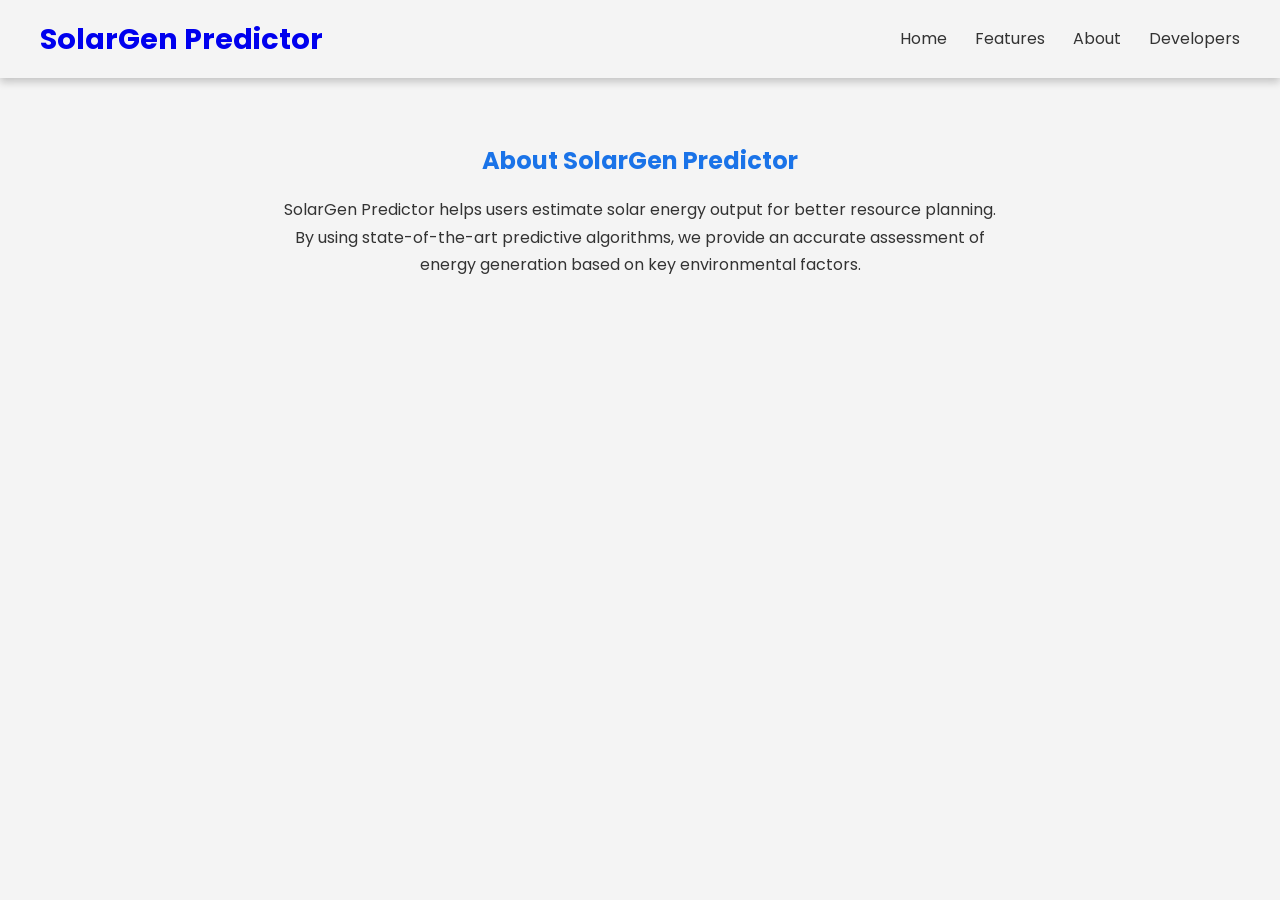
<file: templates/about.html>
<!DOCTYPE html>
<html lang="en">
<head>
    <meta charset="UTF-8">
    <meta name="viewport" content="width=device-width, initial-scale=1.0">
    <title>About - SolarGen Predictor</title>
    <link rel="stylesheet" href="../static/style.css">
</head>
<body>
    <nav class="navbar">
        <div class="navbar-container">
            <a style=" text-decoration: none;" href="/" class="logo">SolarGen Predictor</a>
            <div class="navbar-links">
                <a href="/">Home</a>
                <a href="/features">Features</a>
                <a href="/about" class="active">About</a>
                <a href="/developers">Developers</a>
                
            </div>
        </div>
    </nav>

    <section class="about">
        <h1>About SolarGen Predictor</h1>
        <p>SolarGen Predictor helps users estimate solar energy output for better resource planning.</p>
        <p>By using state-of-the-art predictive algorithms, we provide an accurate assessment of energy generation based on key environmental factors.</p>
    </section>
</body>
</html>
</file>
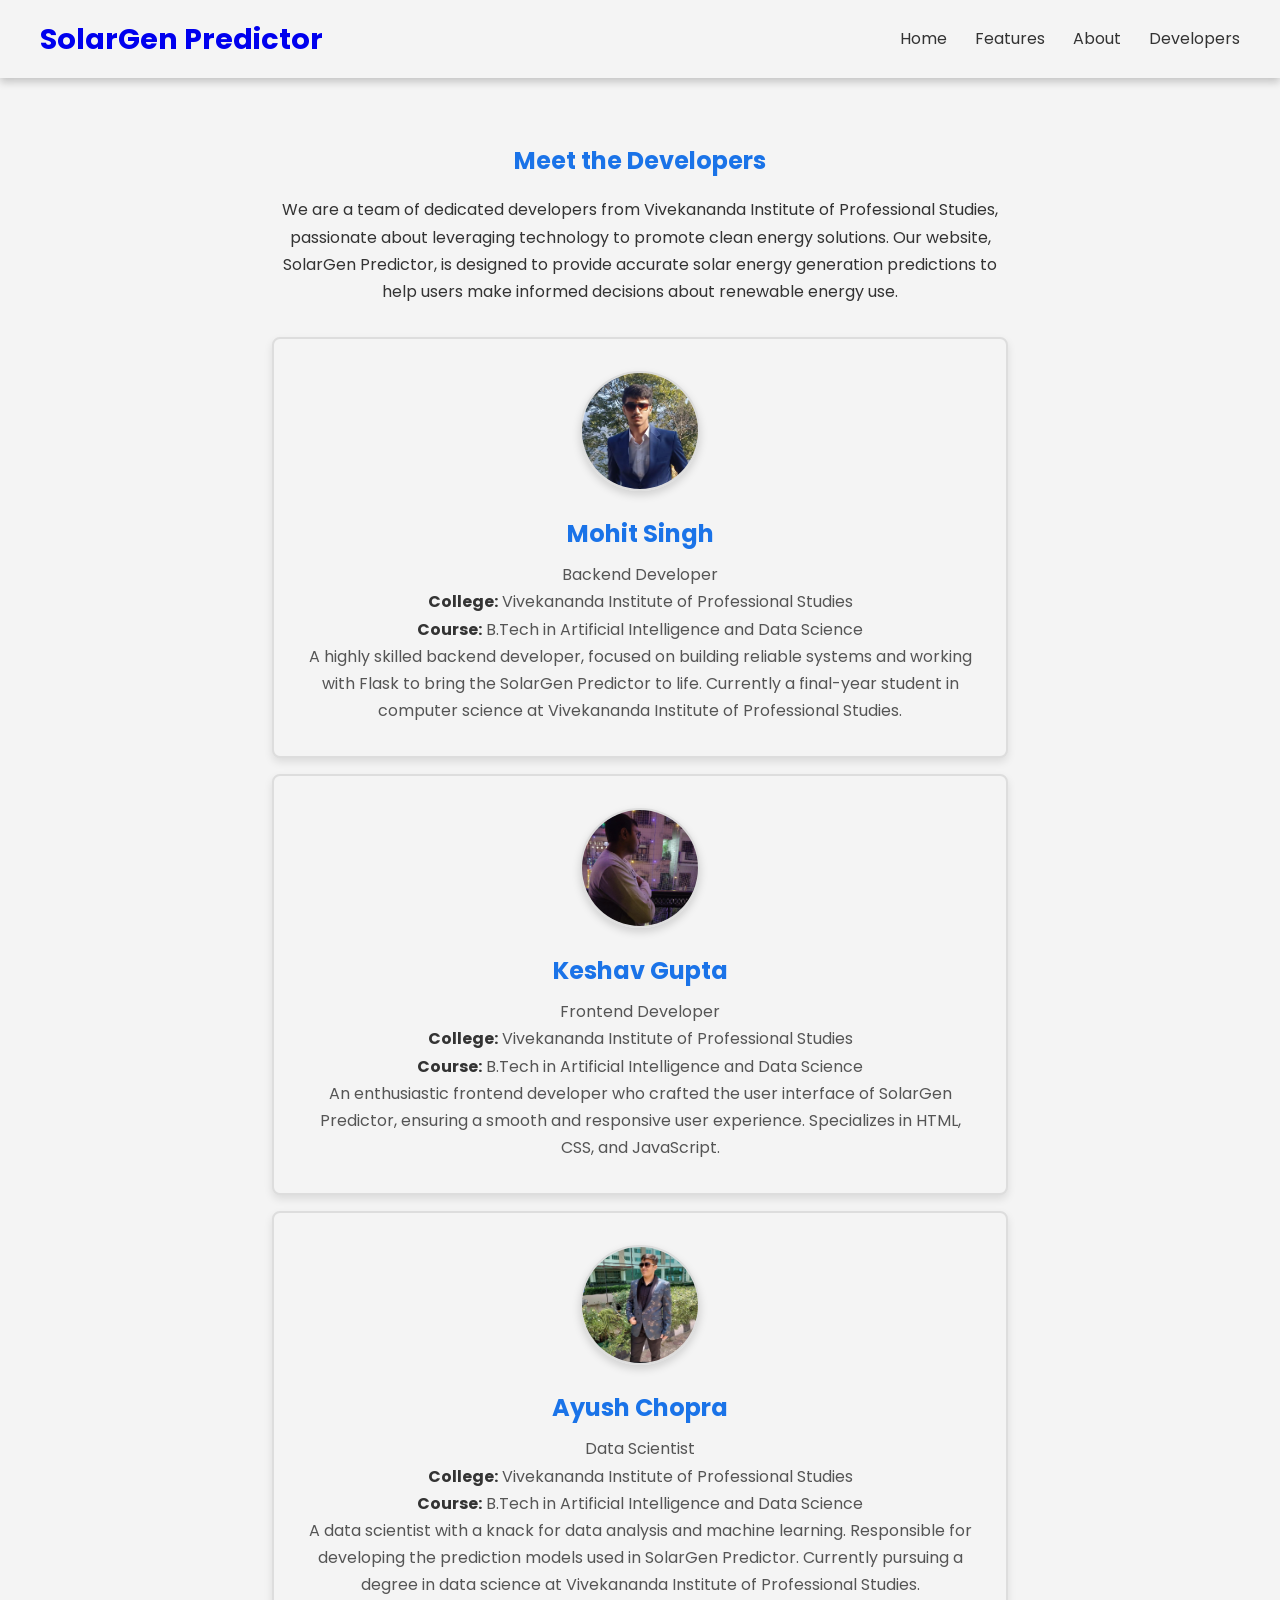
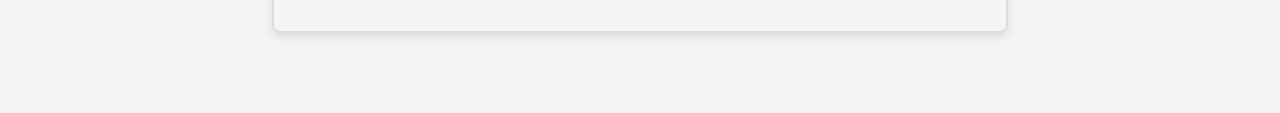
<file: templates/developers.html>
<!DOCTYPE html>
<html lang="en">
<head>
    <meta charset="UTF-8">
    <meta name="viewport" content="width=device-width, initial-scale=1.0">
    <title>About the Developers - SolarGen Predictor</title>
    <link rel="stylesheet" href="../static/style.css">
</head>
<body>
    <nav class="navbar">
        <div class="navbar-container">
            <a style="text-decoration: none;" href="/" class="logo">SolarGen Predictor</a>
            <div class="navbar-links">
                <a href="/">Home</a>
                <a href="/features">Features</a>
                <a href="/about" class="active">About</a>
                <a href="/developers">Developers</a>
            </div>
        </div>
    </nav>

    <section class="about">
        <h1>Meet the Developers</h1>
        <p>We are a team of dedicated developers from Vivekananda Institute of Professional Studies, passionate about leveraging technology to promote clean energy solutions. Our website, SolarGen Predictor, is designed to provide accurate solar energy generation predictions to help users make informed decisions about renewable energy use.</p>

        <div class="developer-profiles">
            <div class="developer">
                <img src="../static/mohit.jpg" alt="Developer 1" class="developer-photo">
                <h2>Mohit Singh</h2>
                <p>Backend Developer</p>
                <p><strong>College:</strong> Vivekananda Institute of Professional Studies</p>
                <p><strong>Course:</strong> B.Tech in Artificial Intelligence and Data Science</p>
                <p>A highly skilled backend developer, focused on building reliable systems and working with Flask to bring the SolarGen Predictor to life. Currently a final-year student in computer science at Vivekananda Institute of Professional Studies.</p>
            </div>
            <div class="developer">
                <img src="../static/keshav.jpg" alt="Developer 2" class="developer-photo">
                <h2>Keshav Gupta</h2>
                <p>Frontend Developer</p>
                <p><strong>College:</strong> Vivekananda Institute of Professional Studies</p>
                <p><strong>Course:</strong>  B.Tech in Artificial Intelligence and Data Science</p>
                <p>An enthusiastic frontend developer who crafted the user interface of SolarGen Predictor, ensuring a smooth and responsive user experience. Specializes in HTML, CSS, and JavaScript.</p>
            </div>
            <div class="developer">
                <img src="../static/ayush.jpg" alt="Developer 3" class="developer-photo">
                <h2>Ayush Chopra</h2>
                <p>Data Scientist</p>
                <p><strong>College:</strong> Vivekananda Institute of Professional Studies</p>
                <p><strong>Course:</strong> B.Tech in Artificial Intelligence and Data Science</p>
                <p>A data scientist with a knack for data analysis and machine learning. Responsible for developing the prediction models used in SolarGen Predictor. Currently pursuing a degree in data science at Vivekananda Institute of Professional Studies.</p>
            </div>
        </div>
    </section>
</body>
</html>
</file>
<file: static/style.css>
@import url('https://fonts.googleapis.com/css2?family=Poppins:ital,wght@0,100;0,200;0,300;0,400;0,500;0,600;0,700;0,800;0,900;1,100;1,200;1,300;1,400;1,500;1,600;1,700;1,800;1,900&display=swap');
*,
*::before,
*::after {
    box-sizing: border-box;
    margin: 0;
    padding: 0;
}

body {
    font-family: 'Poppins', 'Times New Roman', Times, serif;
    line-height: 1.6;
    color: #333;
    background-color: #f4f4f4;
}

/* Navbar Styles */
.navbar {
    text-decoration: none;
    background-color: #f4f4f4;
    color: #333;
    padding: 1rem 2rem;
    box-shadow: 0 4px 8px rgba(0, 0, 0, 0.2);
    display: flex;
    align-items: center;
    justify-content: space-between;
}

.navbar-container {
    text-decoration: none;
    color: #fff;
    max-width: 1200px;
    width: 100%;
    margin: 0 auto;
    display: flex;
    align-items: center;
    justify-content: space-between;
}

.navbar-links a {
    color: #333;
    margin-left: 1.5rem;
    font-size: 1rem;
    text-decoration: none;
    transition: color 0.3s;
}

.navbar-links a:hover {
    color: #ffd700;
}

.navbar .logo {
    font-size: 1.8rem;
    font-weight: bold;
}

/* Hero Section */
.hero {
    background: linear-gradient(135deg, #1a73e8, #ffd700);
    color: white;
    min-height: 70vh;
    padding: 3rem 2rem;
    text-align: center;
    display: flex;
    justify-content: center;
    align-items: center;

}

.hero-content h1 {
    font-size: 2.5rem;
    margin-bottom: 1rem;
}

.hero-content p {
    font-size: 1.2rem;
}

/* Form Container */
.form-container {
    background: linear-gradient(135deg, #1a73e8, #ffd700);
    margin: 3rem auto;
    padding: 2rem;
    border-radius: 8px;
    box-shadow: 0 4px 12px rgba(0, 0, 0, 0.15);
    max-width: 600px;
}

.form-container h2 {
    color: #fff;
    margin-bottom: 1.5rem;
}

.form-container label {
    font-size: 1rem;
    color: #fff;
    margin-bottom: 0.5rem;
    display: block;
}

.form-container input[type="number"],
.form-container input[type="text"],
.form-container input[type="email"],
.form-container textarea {
    width: 100%;
    padding: 0.75rem;
    margin: 0.5rem 0 1rem;
    border: 1px solid #ddd;
    border-radius: 5px;
    transition: all 0.3s;
}

.form-container input[type="number"]:focus,
.form-container input[type="text"]:focus,
.form-container input[type="email"]:focus,
.form-container textarea:focus {
    border-color: #1a73e8;
    box-shadow: 0 0 5px rgba(26, 115, 232, 0.3);
}

.form-container input[type="submit"] {
    background: #1a73e8;
    color: #fff;
    padding: 0.75rem 1.5rem;
    border: none;
    border-radius: 5px;
    font-size: 1rem;
    cursor: pointer;
    transition: background 0.3s;
}

.form-container input[type="submit"]:hover {
    background: #165bb2;
}

/* Result Display */
.result {
    text-align: center;
    margin-top: 2rem;
    font-size: 1.5rem;
    color: #fff;
}

/* Features Section */
.features {
    background: #fff;
    padding: 2rem;
    max-width: 1000px;
    margin: 2rem auto;
    box-shadow: 0 2px 8px rgba(0, 0, 0, 0.1);
    border-radius: 8px;
}

.features h1 {
    color: #1a73e8;
    text-align: center;
    margin-bottom: 1.5rem;
}

.features ul {
    list-style: none;
    padding: 0;
    margin: 0;
}

.features li {
    background: #f4f4f4;
    padding: 1rem;
    border-radius: 5px;
    margin-bottom: 1rem;
    transition: background 0.3s;
}

.features li:hover {
    background: #e9f3ff;
}

/* About Section */
.about {
    text-align: center;
    padding: 2rem;
    color: #333;
    max-width: 800px;
    margin: 2rem auto;
}

.about h1 {
    color: #1a73e8;
    margin-bottom: 1rem;
}

.about p {
    line-height: 1.7;
}

/* Contact Section */
.contact {
    padding: 2rem;
    max-width: 600px;
    margin: 2rem auto;
    background: #fff;
    border-radius: 8px;
    box-shadow: 0 2px 8px rgba(0, 0, 0, 0.1);
}

.contact form label {
    font-size: 1rem;
    color: #555;
    display: block;
    margin-bottom: 0.5rem;
}

.contact form input,
.contact form textarea {
    width: 100%;
    padding: 0.75rem;
    margin-bottom: 1rem;
    border: 1px solid #ddd;
    border-radius: 5px;
}

.contact form button {
    background: #1a73e8;
    color: #fff;
    padding: 0.75rem 1.5rem;
    border: none;
    border-radius: 5px;
    font-size: 1rem;
    cursor: pointer;
}

.contact form button:hover {
    background: #165bb2;
}

/* Predictions History */
.history {
    padding: 2rem;
    max-width: 800px;
    margin: 2rem auto;
}

.history table {
    width: 100%;
    border-collapse: collapse;
    box-shadow: 0 4px 8px rgba(0, 0, 0, 0.1);
}

.history th,
.history td {
    padding: 1rem;
    border: 1px solid #ddd;
    text-align: left;
}

.history th {
    background: #1a73e8;
    color: #fff;
}

.history tr:nth-child(even) {
    background: #f4f4f4;
}

/* Footer */
.footer {
    background: #1a73e8;
    color: #fff;
    text-align: center;
    padding: 1rem;
}

/* Responsive Design */
@media (max-width: 768px) {
    .navbar-container {
        flex-direction: column;
    }

    .navbar-links {
        margin-top: 1rem;
        display: flex;
        flex-direction: column;
    }

    .form-container,
    .features,
    .about,
    .contact,
    .history {
        padding: 1rem;
    }
}

.developer-profiles {
    margin-top: 2rem;
}

.developer {
    background: #f4f4f4;
    padding: 1.5rem;
    margin-bottom: 1rem;
    border-radius: 8px;
    box-shadow: 0 2px 4px rgba(0, 0, 0, 0.1);
    text-align: center;
}

.developer-photo {
    width: 120px;
    height: 120px;
    border-radius: 50%;
    margin-bottom: 1rem;
    box-shadow: 0 4px 8px rgba(0, 0, 0, 0.15);
}

.developer h2 {
    color: #1a73e8;
    margin-bottom: 0.5rem;
}

.developer p {
    color: #555;
}

.developer p strong {
    color: #333;
}
.developer {
    background: #f4f4f4;
    padding: 2rem;
    border-radius: 8px;
    border: 2px solid #ddd; /* Subtle gray border */
    box-shadow: 0 4px 8px rgba(0, 0, 0, 0.1);
    text-align: center;
    transition: transform 0.3s, box-shadow 0.3s;
}

.developer:hover {
    transform: translateY(-5px); /* Lift effect on hover */
    box-shadow: 0 6px 12px rgba(0, 0, 0, 0.2); /* Enhanced shadow on hover */
}

.developer-photo {
    width: 120px;
    height: 120px;
    border-radius: 50%;
    margin-bottom: 1rem;
    border: 2px solid #ddd; /* Subtle outline around image */
    box-shadow: 0 4px 8px rgba(0, 0, 0, 0.15);
}
</file>
